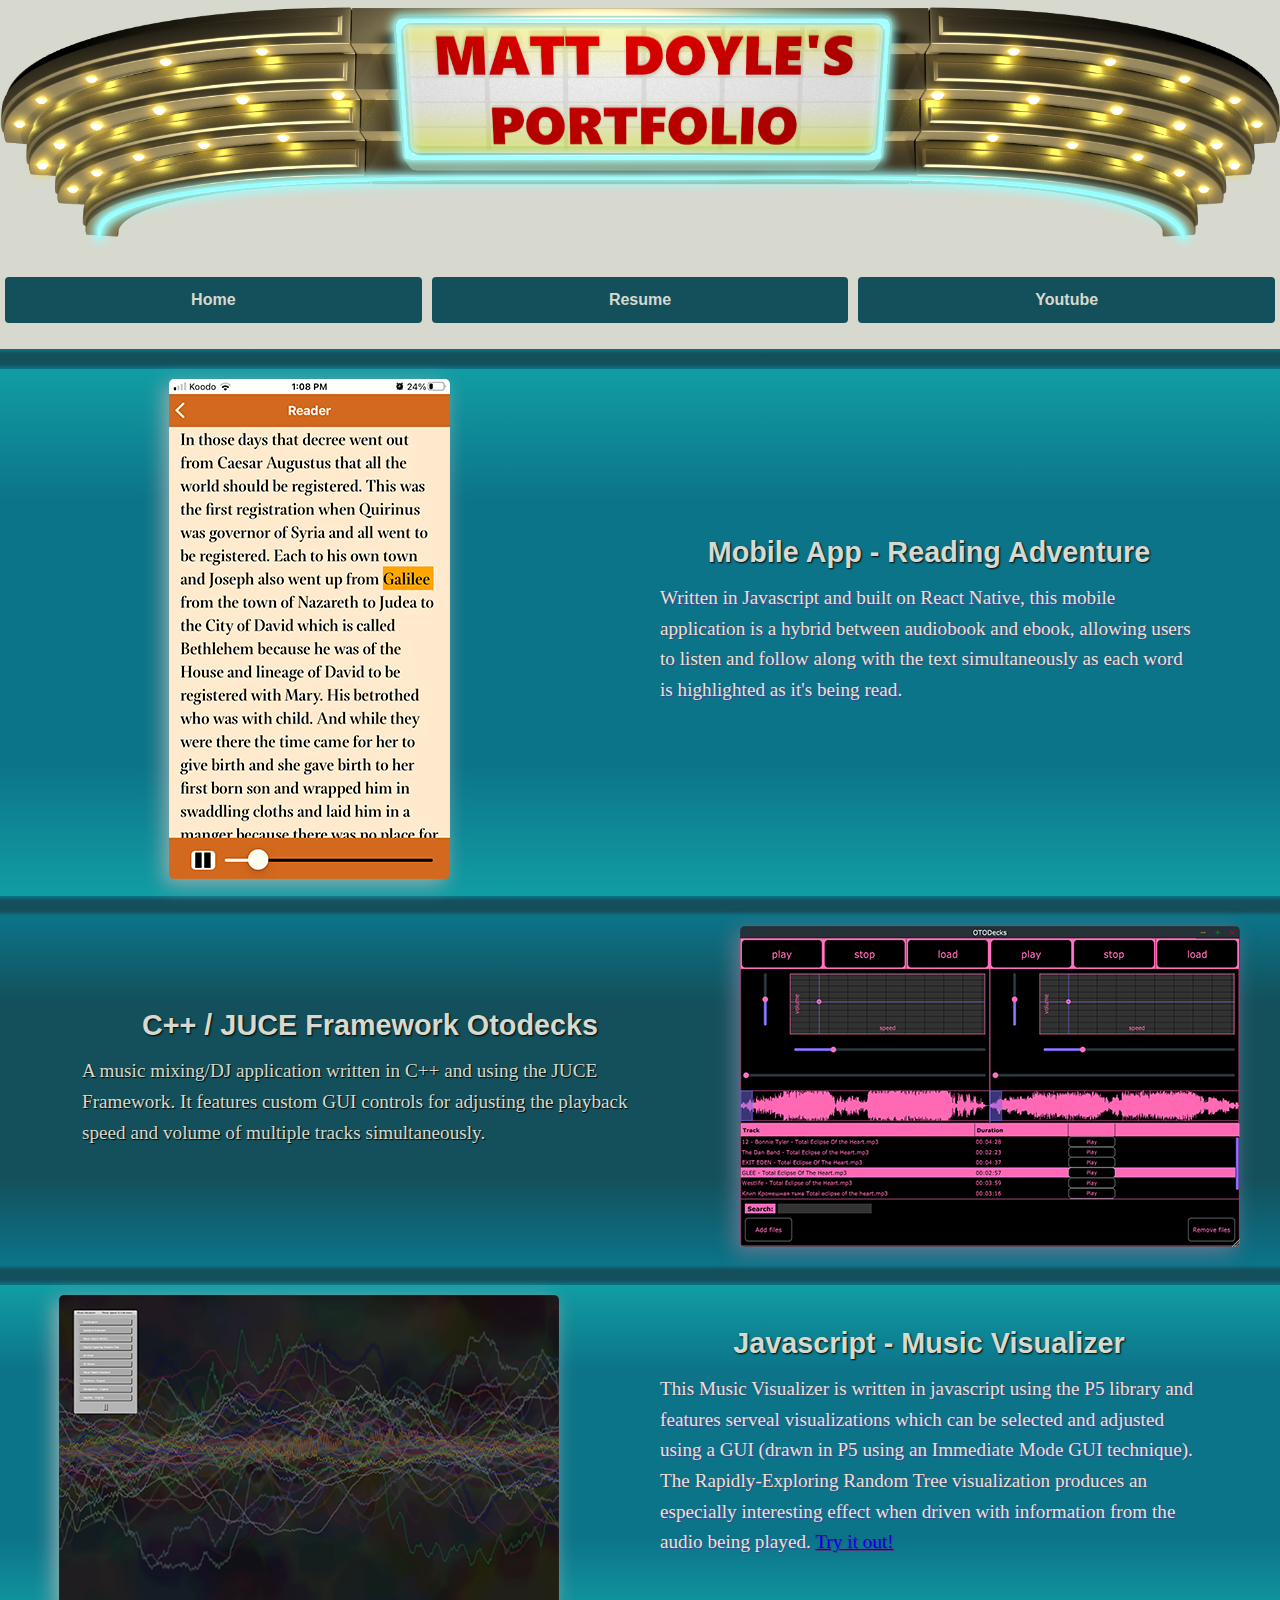
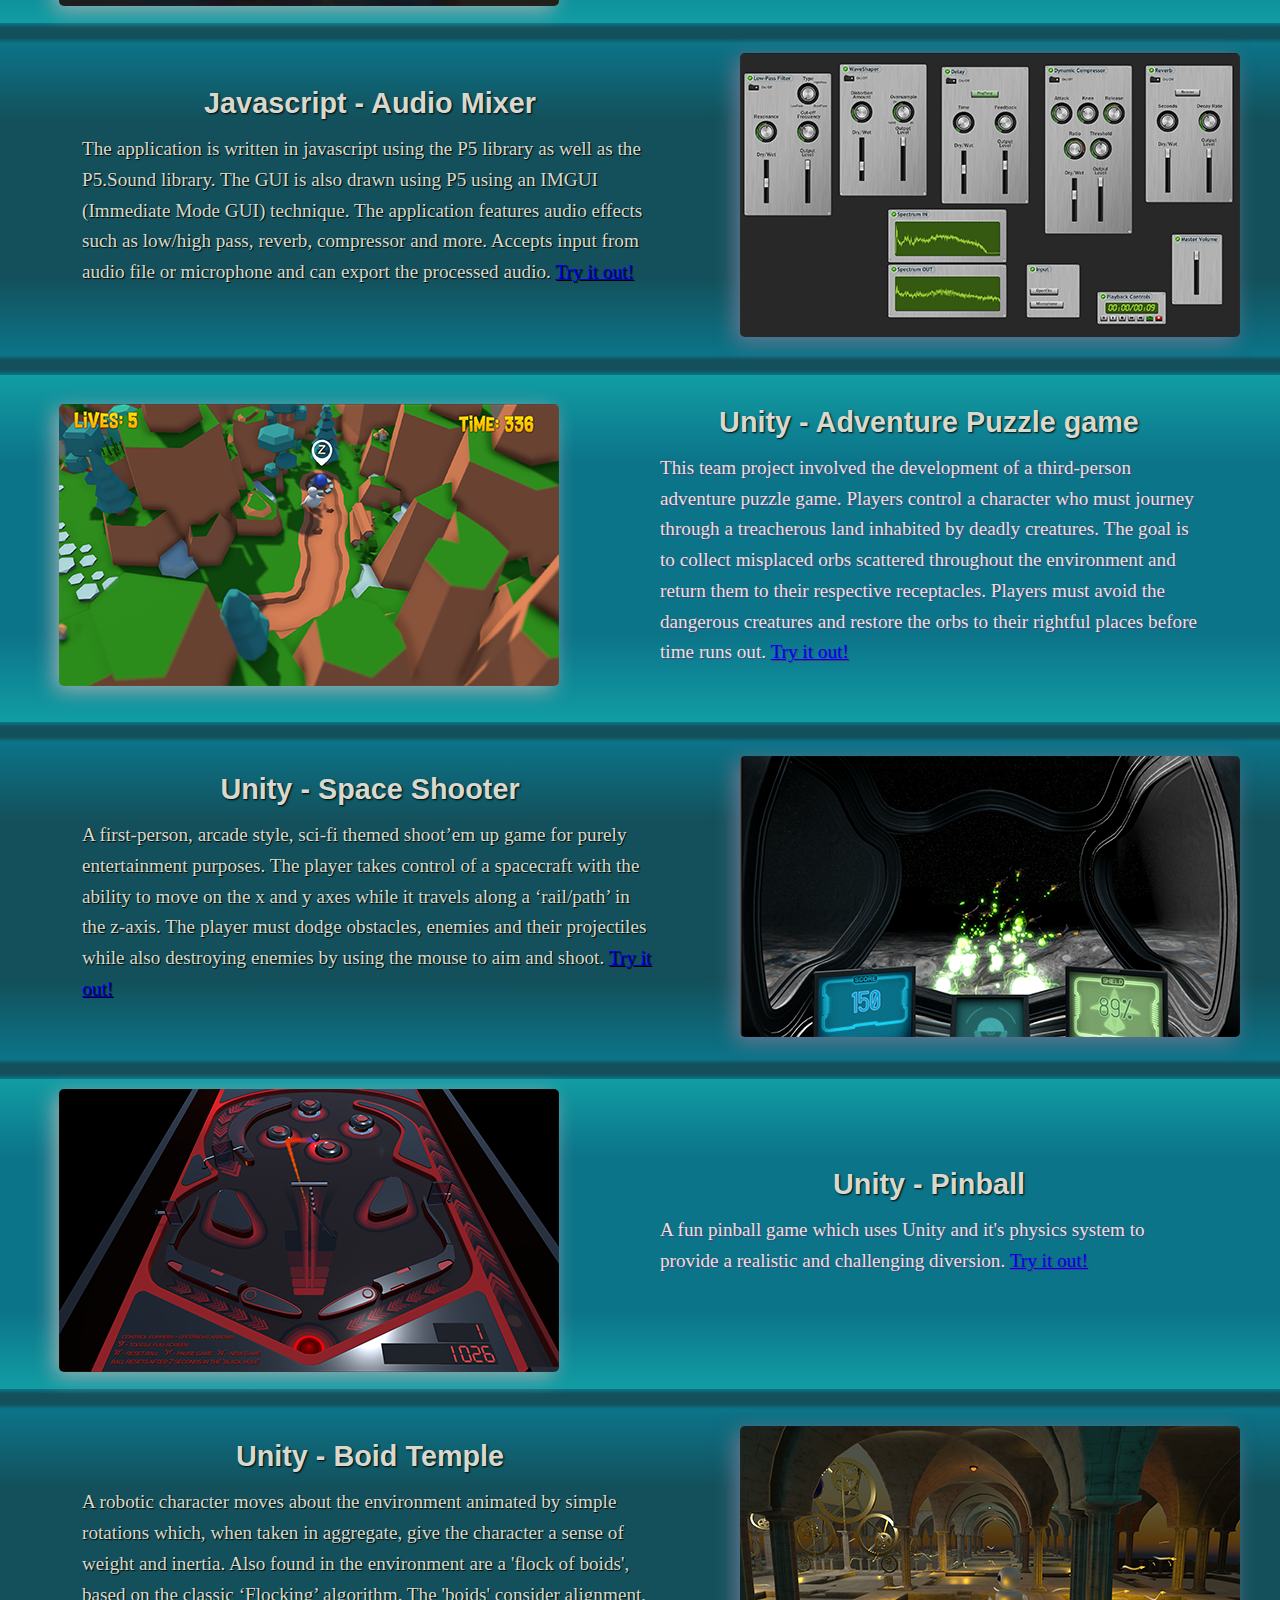
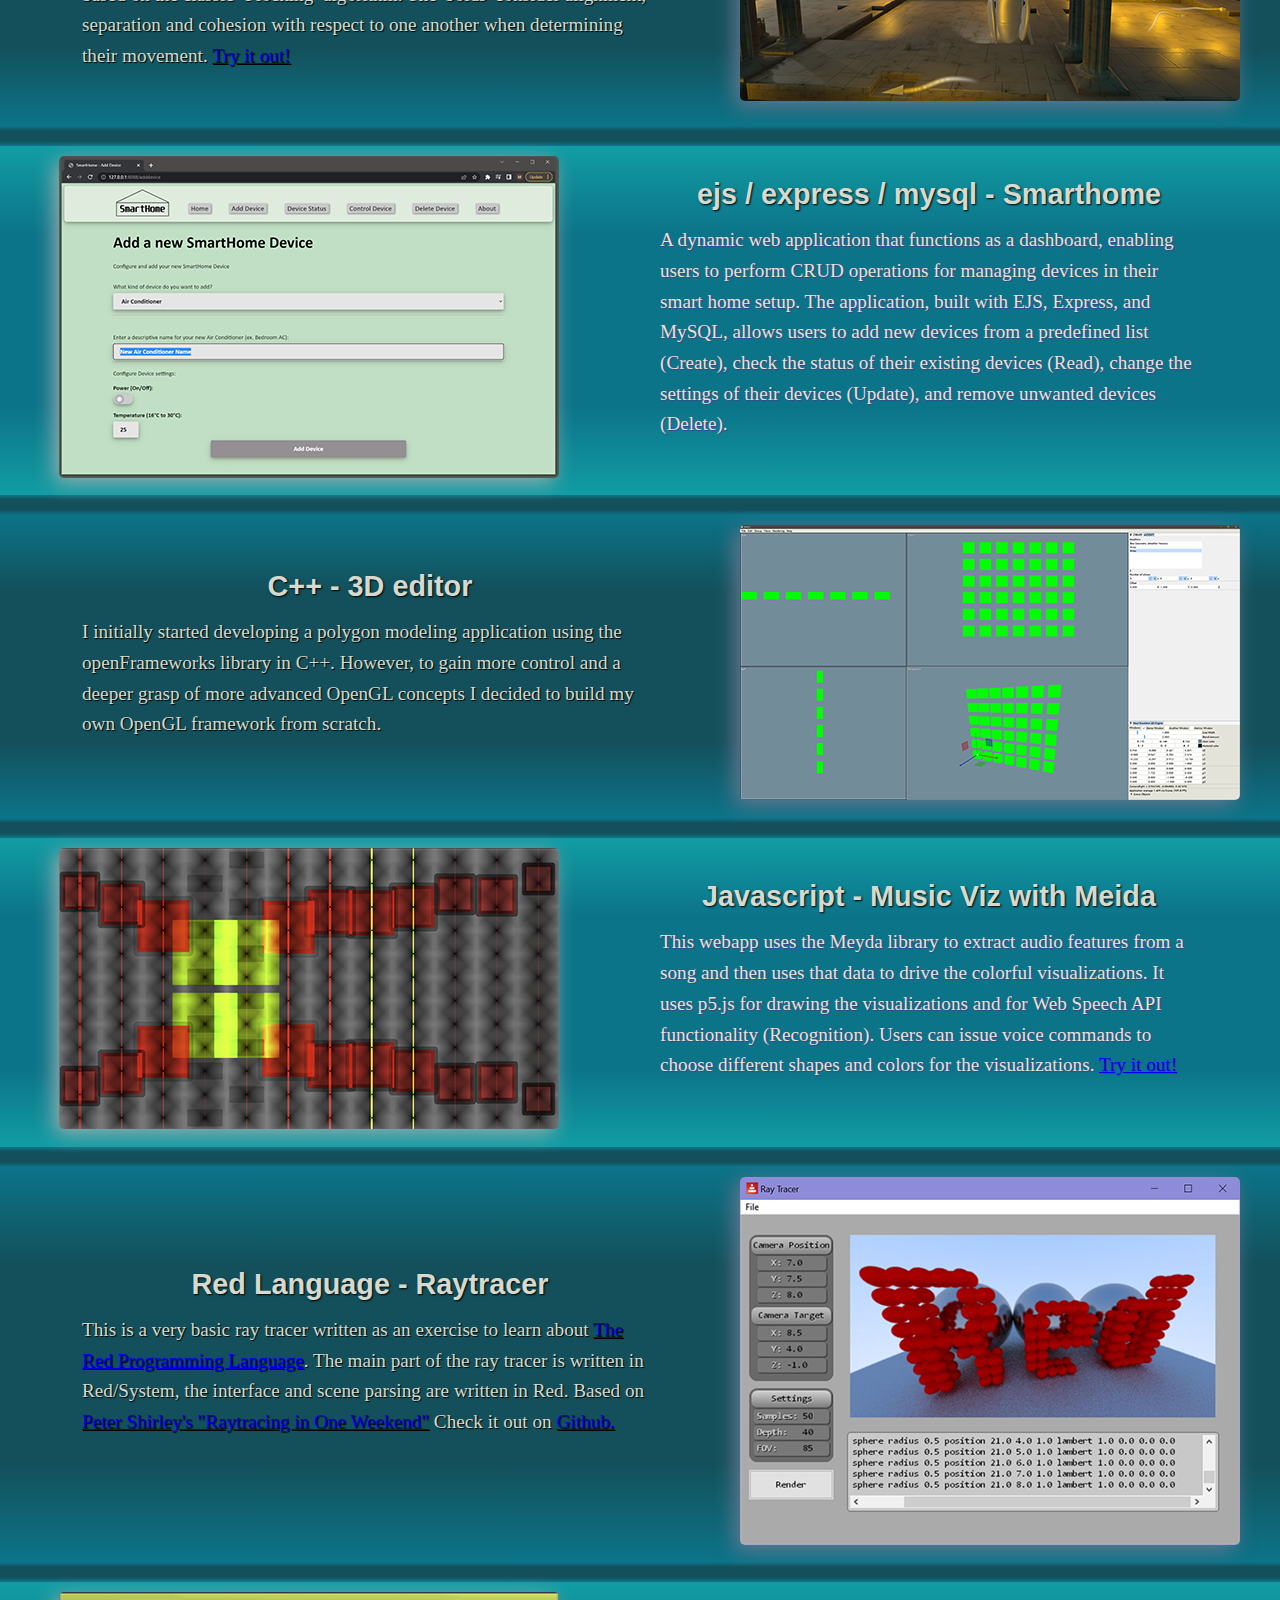
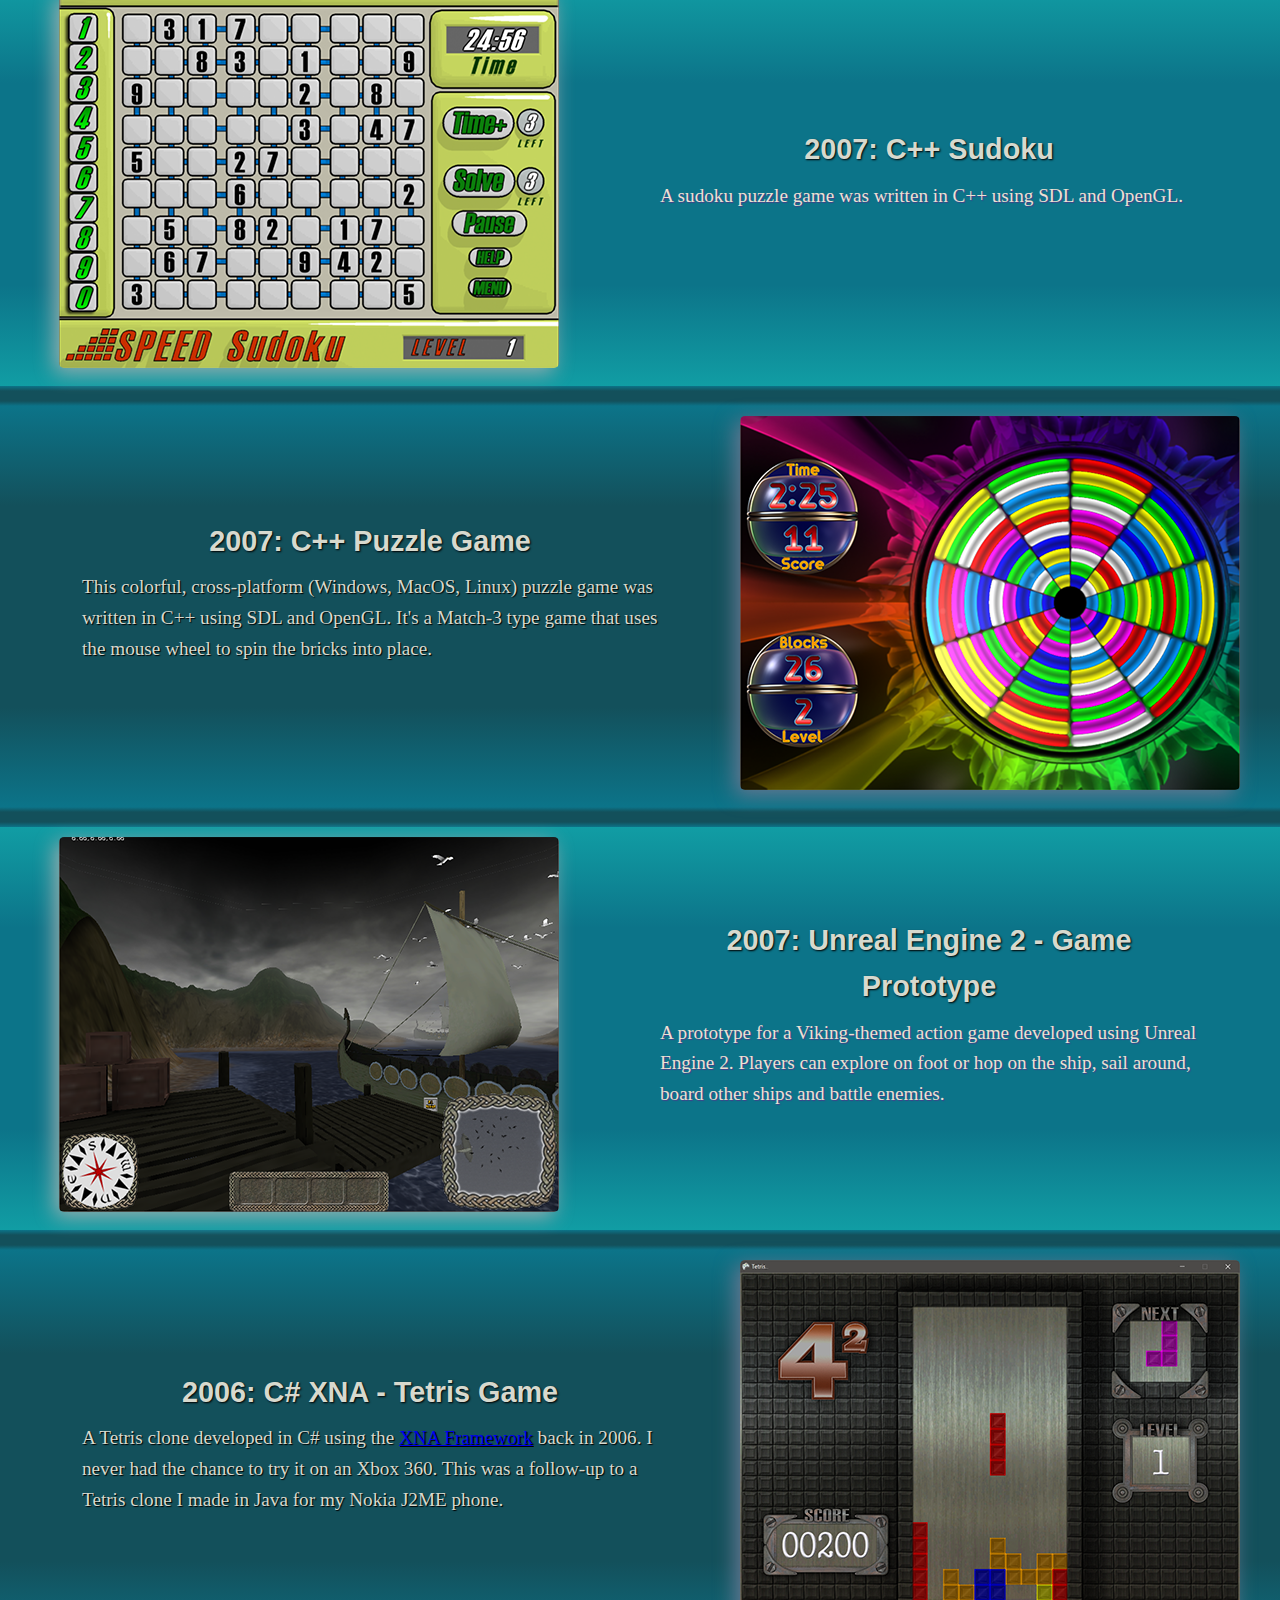
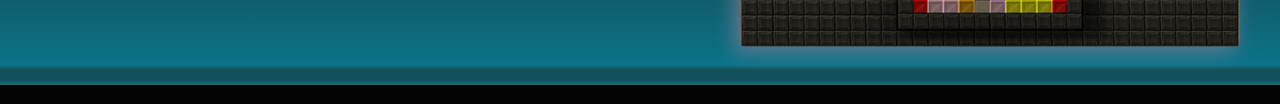
<file: index.html>
<!DOCTYPE html>
<html lang="en">
<head>
<meta charset="UTF-8">
<!-- This makes the media query work property.  -->
<meta content="width=device-width, initial-scale=0.5" name="viewport" />
<title>Matthew Doyle</title>
<link rel="stylesheet" href="css/80sstyle.css">

<!-- The footer is the same for all the pages, so it is added with footer.js -->
<!-- <script src="footer.js" defer></script> -->
</head>

<body>
    <div class="page-wrapper">
        <header>
            <div class="banner-home">  
            </div>
            <nav>
                <ul>
                    <li><a href="index.html">Home</a></li>
                    <li><a href="pages/resume/index.html">Resume</a></li>
                    <li><a href="https://www.youtube.com/channel/UCKz8F-PT-dvE-EEdV8AYuiA">Youtube</a></li>
                </ul>
            </nav>
        </header>


        <main>

            <article class="article-two-home">
                <div class="article-two-home-img"></div>
            </article>

            <article class="article-one-home">
                <div class="article-one-home-img">
                        <img src="images/Reading_adventure_screenshot_small.PNG" alt="Mobile App - Reading Adventure" >
                </div>
                <div class="article-text">
                    <h2>Mobile App - Reading Adventure</h2>
                    <p>Written in Javascript and built on React Native, this mobile application is a hybrid between audiobook and ebook, allowing users to listen and follow along with the text simultaneously as each word is highlighted as it's being read.</p>
                </div>
            </article>

            <article class="article-two-home">
                <div class="article-two-home-img"></div>
            </article>

            <article class="article-two-home">
                <div class="article-two-home-img">
                        <img src="images/oto_decks.png" alt="C++ / JUCE Framework Otodecks">
                </div>
                <div class="article-two-text">
                    <h2>C++ / JUCE Framework Otodecks</h2>
                    <p>A music mixing/DJ application written in C++ and using the JUCE Framework. It features custom GUI controls for adjusting the playback speed and volume of multiple tracks simultaneously. </p>
                </div>
            </article>

            <article class="article-two-home">
                <div class="article-two-home-img"></div>
            </article>

            <article class="article-one-home">
                <div class="article-one-home-img">
                    <a href="/pages/MusicViz/index.html" title="Try the Music Visualizer">
                        <img src="images/music_viz.png" alt="Javascript - Music Visualizer" >
                    </a>
                </div>
                <div class="article-text">
                    <h2>Javascript - Music Visualizer</h2>
                    <p>This Music Visualizer is written in javascript using the P5 library and features serveal visualizations which can be selected and adjusted using a GUI (drawn in P5 using an Immediate Mode GUI technique). The Rapidly-Exploring Random Tree visualization produces an  especially interesting effect when driven with information from the audio being played. <a href="/pages/MusicViz/index.html" title="Try the Music Visualizer">
                        Try it out!
                    </a>

                    </p>
                </div>
            </article>

            <article class="article-two-home">
                <div class="article-two-home-img"></div>
            </article>

            <article class="article-two-home">
                <div class="article-two-home-img">
                    <a href="/pages/AudioMixer/index.html" title="Try the Audio Mixer">
                        <img src="images/audio_processing.png" alt="Javascript - Audio Processing">
                    </a>
                </div>
                <div class="article-two-text">
                    <h2>Javascript - Audio Mixer</h2>
                    <p>The application is written in javascript using the P5 library as well as the P5.Sound library. The GUI is also drawn using P5 using an IMGUI (Immediate Mode GUI) technique.    The application features audio effects such as low/high pass, reverb, compressor and more. Accepts input from audio file or microphone and can export the processed audio.
                        <a href="/pages/AudioMixer/index.html" title="Try the Audio Mixer">
                            Try it out!
                        </a>
                    </p>
                </div>
            </article>

            <article class="article-two-home">
                <div class="article-two-home-img"></div>
            </article>

            <article class="article-one-home">
                <div class="article-one-home-img">
                    <a href="https://everbananas.itch.io/the-great-explorer" title="Play the Great Explorer">
                        <img src="images/unity_explorer.png" alt="Unity - The Great Explorer" >
                    </a>
                </div>
                <div class="article-text">
                    <h2>Unity - Adventure Puzzle game</h2>
                    <p>This team project involved the development of a third-person adventure puzzle game. Players control a character who must journey through a treacherous land inhabited by deadly creatures. The goal is to collect misplaced orbs scattered throughout the environment and return them to their respective receptacles. Players must avoid the dangerous creatures and restore the orbs to their rightful places before time runs out.
                        <a href="https://everbananas.itch.io/the-great-explorer" title="Play the Great Explorer">
                            Try it out!
                        </a>
                    </p>
                </div>
            </article>

            <article class="article-two-home">
                <div class="article-two-home-img"></div>
            </article>

            <article class="article-two-home">
                <div class="article-two-home-img">
                    <a href="https://everbananas.itch.io/cm" title="Play Lacus Doloris">
                        <img src="images/Unity_lacus.png" alt="Unity Space Shooter - Lacus Doloris">
                    </a>
                </div>
                <div class="article-two-text">
                    <h2>Unity - Space Shooter</h2>
                    <p>A first-person, arcade style, sci-fi themed shoot’em up game for purely entertainment purposes. The player takes control of a spacecraft with the ability to move on the x and y axes while it travels along a ‘rail/path’ in the z-axis. The player must dodge obstacles, enemies and their projectiles while also destroying enemies by using the mouse to aim and shoot.
                        <a href="https://everbananas.itch.io/cm" title="Play Lacus Doloris">
                            Try it out!
                        </a>
                    </p>
                </div>
            </article>

            <article class="article-two-home">
                <div class="article-two-home-img"></div>
                <div class="article-two-text"></div>
            </article>


            <article class="article-one-home">
                <div class="article-one-home-img">
                    <a href="https://everbananas.itch.io/unity-pinball" title="Play Unity Pinball">
                        <img src="images/unity_pinball.png" alt="Unity - Pinball" >
                    </a>
                </div>
                <div class="article-text">
                    <h2>Unity - Pinball</h2>
                    <p>A fun pinball game which uses Unity and it's physics system to provide a realistic and challenging diversion.
                        <a href="https://everbananas.itch.io/unity-pinball" title="Play Unity Pinball">
                            Try it out!
                        </a>
                    </p>
                </div>
            </article>

            <article class="article-two-home">
                <div class="article-two-home-img"></div>
            </article>

            <article class="article-two-home">
                <div class="article-two-home-img">
                    <a href="https://everbananas.itch.io/unity-boid-temple" title="Unity Boid Temple">
                        <img src="images/unity_boids.png" alt="Unity - Boids">
                    </a>
                </div>
                <div class="article-two-text">
                    <h2>Unity - Boid Temple</h2>
                    <p>A robotic character moves about the environment animated by simple rotations which, when taken in aggregate, give the character a sense of weight and inertia. Also found in the environment are a 'flock of boids', based on the classic ‘Flocking’ algorithm. The 'boids'  consider alignment, separation and cohesion with respect to one another when determining their movement. 
                        <a href="https://everbananas.itch.io/unity-boid-temple" title="Unity Boid Temple">
                            Try it out!
                        </a>
                    </p>
                </div>
            </article>

            <article class="article-two-home">
                <div class="article-two-home-img"></div>
            </article>

            <article class="article-one-home">
                <div class="article-one-home-img">
                        <img src="images/smarthome.png" alt="Smarthome" >
                </div>
                <div class="article-text">
                    <h2>ejs / express / mysql - Smarthome</h2>
                    <p>A dynamic web application that functions as a dashboard, enabling users to perform CRUD operations for managing devices in their smart home setup. The application, built with EJS, Express, and MySQL, allows users to add new devices from a predefined list (Create), check the status of their existing devices (Read), change the settings of their devices (Update), and remove unwanted devices (Delete). </p>
                </div>
            </article>

            <article class="article-two-home">
                <div class="article-two-home-img"></div>
            </article>

            <article class="article-two-home">
                <div class="article-two-home-img">
                        <img src="images/poly.png" alt="3D Editor">
                </div>
                <div class="article-two-text">
                    <h2>C++ - 3D editor</h2>
                    <p>I initially started developing a polygon modeling application using the openFrameworks library in C++. However, to gain more control and a deeper grasp of more advanced OpenGL concepts I decided to build my own OpenGL framework from scratch. </p>
                </div>
            </article>

            <article class="article-two-home">
                <div class="article-two-home-img"></div>
            </article>

            <article class="article-one-home">
                <div class="article-one-home-img">
                    <a href="/pages/Meida/index.html" title="Try the Meida Music Visualizer">
                        <img src="images/Music_viz_meida.png" alt="Music Viz" >
                    </a>
                </div>
                <div class="article-text">
                    <h2>Javascript - Music Viz with Meida</h2>
                    <p>This webapp uses the Meyda library to extract audio features from a song and then uses that data to drive the colorful visualizations. It uses p5.js for drawing the visualizations and for Web Speech API functionality (Recognition). Users can issue voice commands to choose different shapes and colors for the visualizations.
                        <a href="/pages/Meida/index.html" title="Try the Meida Music Visualizer">
                            Try it out!
                        </a>
                    </p>
                </div>
            </article>

            <article class="article-two-home">
                <div class="article-two-home-img"></div>
            </article>

            <article class="article-two-home">
                <div class="article-two-home-img">
                    <a href="https://github.com/Mufferaw/Red-Raytracer" title="Red Raytracer">
                        <img src="images/Raytracer.png" alt="Red Language - Raytracer">
                    </a>
                </div>
                <div class="article-two-text">
                    <h2>Red Language - Raytracer</h2>
                    <p>This is a very basic ray tracer written as an exercise to learn about <a href="https://www.red-lang.org"> The Red Programming Language</a>. The main part of the ray tracer is written in Red/System, the interface and scene parsing are written in Red. Based on <a href="https://raytracing.github.io/"> Peter Shirley's "Raytracing in One Weekend"</a>
                    Check it out on 
                    <a href="https://github.com/Mufferaw/Red-Raytracer" title="Red Raytracer"> Github.</a>
                    </p>
                </div>
            </article>

            <article class="article-two-home">
                <div class="article-two-home-img"></div>
            </article>

            <article class="article-one-home">
                <div class="article-one-home-img">
                        <img src="images/sudoku.png" alt="C ++ - Sudoku" >
                </div>
                <div class="article-text">
                    <h2>2007: C++ Sudoku</h2>
                    <p>A sudoku puzzle game was written in C++ using SDL and OpenGL.</p>
                </div>
            </article>

            <article class="article-two-home">
                <div class="article-two-home-img"></div>
            </article>

            <article class="article-two-home">
                <div class="article-two-home-img">
                        <img src="images/spino.png" alt="C++ - Puzzle">
                </div>
                <div class="article-two-text">
                    <h2>2007: C++ Puzzle Game</h2>
                    <p>This colorful, cross-platform (Windows, MacOS, Linux) puzzle game was written in C++ using SDL and OpenGL. It's a Match-3 type game that uses the mouse wheel to spin the bricks into place. </p>
                </div>
            </article>

            <article class="article-two-home">
                <div class="article-two-home-img"></div>
            </article>

            <article class="article-one-home">
                <div class="article-one-home-img">
                        <img src="images/mutiny.png" alt="Unreal Engine 2">
                </div>
                <div class="article-text">
                    <h2>2007: Unreal Engine 2 - Game Prototype</h2>
                    <p>A prototype for a Viking-themed action game developed using Unreal Engine 2. Players can explore on foot or hop on the ship, sail around, board other ships and battle enemies.  </p>
                </div>
            </article>

            <article class="article-two-home">
                <div class="article-two-home-img"></div>
            </article>


            <article class="article-two-home">
                <div class="article-two-home-img">
                        <img src="images/XNA_Tetris.png" alt="C# - Tetris">
                </div>
                <div class="article-two-text">
                    <h2>2006: C# XNA - Tetris Game</h2>
                    <p>A Tetris clone developed in C# using the <a href="https://en.wikipedia.org/wiki/Microsoft_XNA"> XNA Framework</a> back in 2006. I never had the chance to try it on an Xbox 360. This was a follow-up to a Tetris clone I made in Java for my Nokia J2ME phone. </p>
                </div>
            </article>

            <article class="article-two-home">
                <div class="article-two-home-img"></div>
            </article>

        </main>
        <!-- footer content will be added by footer.js -->
        <!-- It can be blank for this site  -->
        <footer class="footer-home">
            <h3></h3>
            <p></p>
        </footer>

    </div>
</body>
</html>
</file>
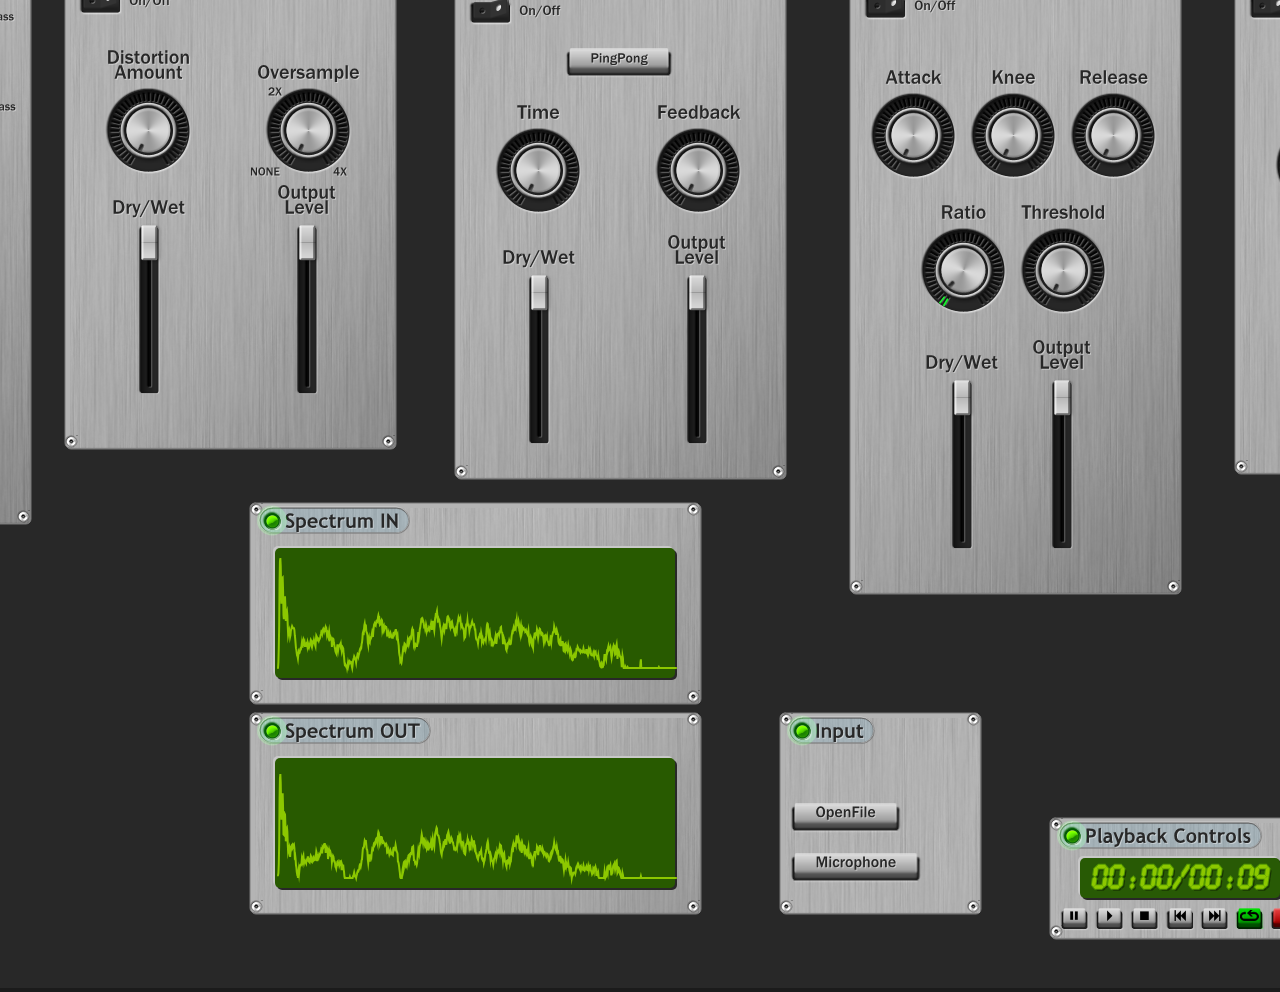
<file: pages/AudioMixer/index.html>
<!DOCTYPE html>
<html lang="">

<head>
  <meta charset="utf-8">
  <meta name="viewport" content="width=device-width, initial-scale=1.0">
  <title>CM3065 - Intelligent Signal Processing - Midterm Exercise 1</title>
  <style>
    html, body {
      height: 100%;
    }
    body {
      padding: 0;
      margin: 0;
      display: flex;
      /* This centers our sketch horizontally. */
      justify-content: center;
      /* This centers our sketch vertically. */
      align-items: center;
      background-color: #1b1b1b;
    }
  </style>
  <script src="p5.min.js"></script>
  <script src="./addons/p5.sound.js"></script>
  <script src="sketch.js"></script>
  <script src="gui.js"></script>
</head>

<body>
  <input type="file" style="display: none" id="INPUT" />
  <!-- <input type="file" id="INPUT" /> -->
  <main>
  </main>
</body>

</html>
</file>
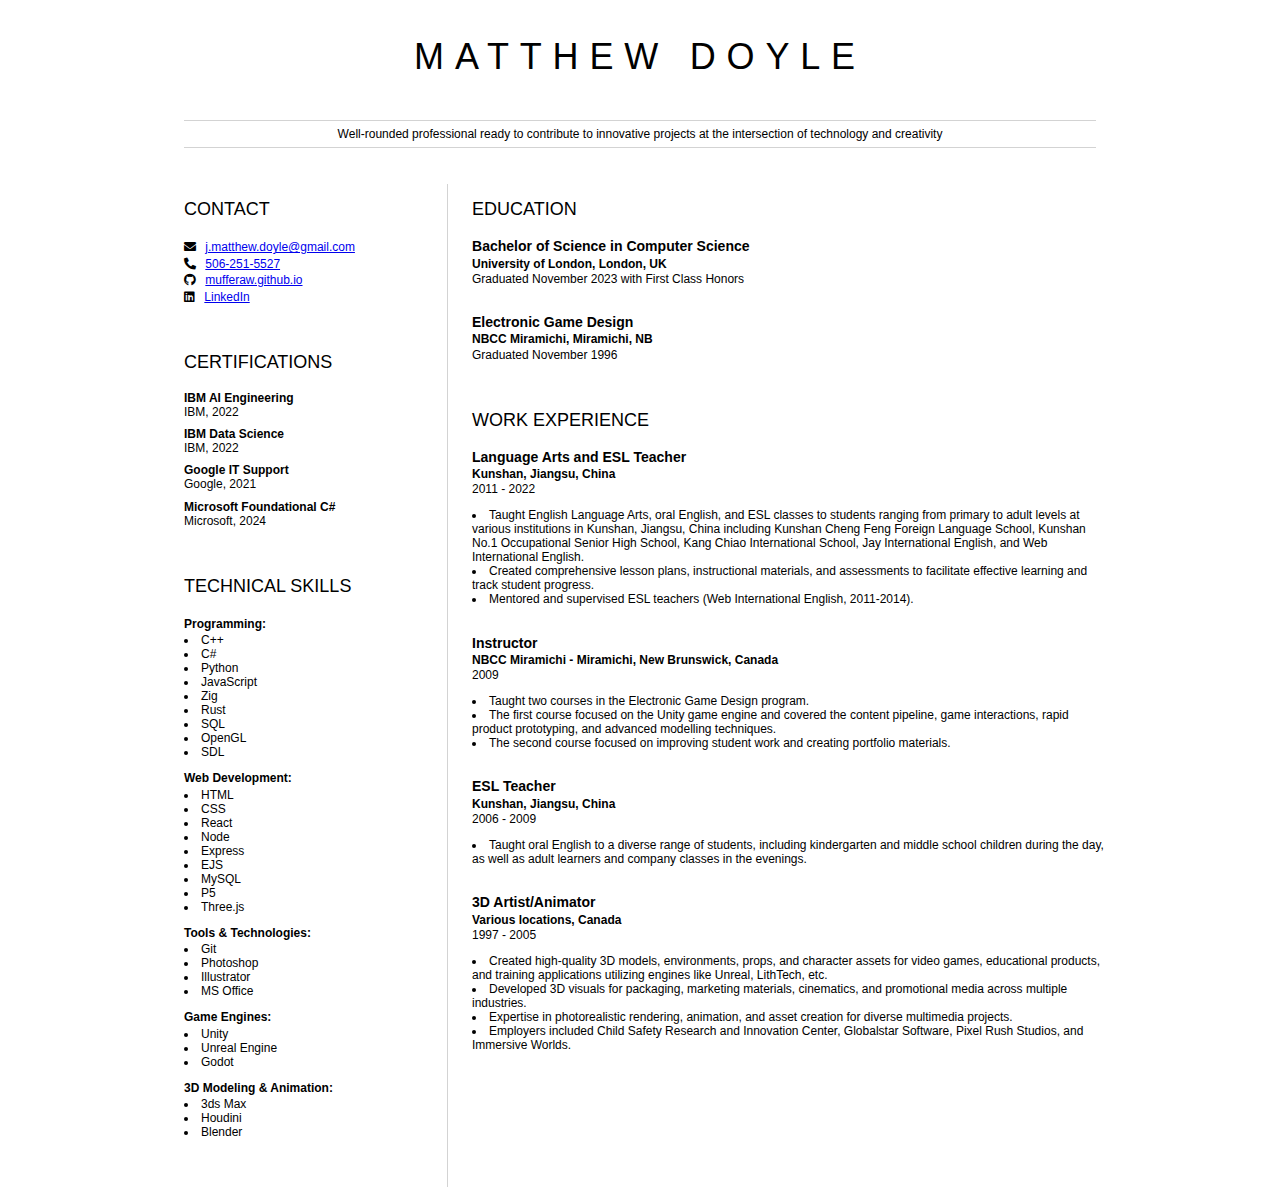
<file: pages/resume/index.html>
<!-- https://stackoverflow.com/questions/1664049/can-i-force-a-page-break-in-html-printing -->

<html>
	<head>
		<link href="style.css" rel="stylesheet">
        <link rel="stylesheet" href="https://cdnjs.cloudflare.com/ajax/libs/font-awesome/5.15.4/css/all.min.css">
		<title>Matthew Doyle's resume</title>
	</head>

	<body>
		<header id="header">
			<h1><b>MATTHEW</b> DOYLE</h1>
			<hr>
                Well-rounded professional ready to contribute to innovative projects at the intersection of technology and creativity
			<hr>
		</header>
		<main>
			<article id="mainLeft">
				<section>
					<h2>CONTACT</h2>
					<p>
                        <i class="fas fa-envelope" aria-hidden="true"></i>
                        <a href="mailto:j.matthew.doyle@gmail.com">j.matthew.doyle@gmail.com</a>
                    </p>
					<p>
                        <i class="fas fa-phone-alt" aria-hidden="true"></i>
                        <a href="tel:506-251-5527">506-251-5527</a>
                    </p>
                    <p>
                        <i class="fab fa-github" aria-hidden="true"></i>
                        <a href="https://mufferaw.github.io/">mufferaw.github.io</a>
                    </p>
                    <p>
                        <i class="fab fa-linkedin" aria-hidden="true"></i>
                        <a href="https://www.linkedin.com/in/matthew-doyle-434b02b/">LinkedIn</a>
                    </p>
                    <!-- <p><b>Can I put a QR Code here?</b></p> -->
				</section>
                <section>
                    <h2>CERTIFICATIONS</h2>
                    <p style="margin: 0.0em;"><b>IBM AI Engineering</b></p>
                    <p style="padding-bottom: 0.50em; margin-top: 0;"> IBM, 2022</p>
                    
                    <p style="margin: 0.0em;" ><b>IBM Data Science</b></p>
                    <p style="padding-bottom: 0.50em; margin-top: 0;"> IBM, 2022</p>
                    
                    <p style="margin: 0.0em;"><b>Google IT Support</b></p>
                    <p style="padding-bottom: 0.50em; margin-top: 0;"> Google, 2021</p>

                    <p style="margin: 0.0em;"><b>Microsoft Foundational C#</b></p>
                    <p style="margin-top: 0;">Microsoft, 2024</p>

                </section> 
        
				<section>
					<h2>TECHNICAL SKILLS</h2>
                    
                    <p><b>Programming:</b></p>
                    <ul class="myList">
                        <li>C++</li>
                        <li>C#</li>
                        <li>Python</li>
                        <li>JavaScript</li>
                        <li>Zig</li>
                        <li>Rust</li>
                        <li>SQL</li>
                        <li>OpenGL</li>
                        <li>SDL</li>
                    </ul>
                    <p><b>Web Development:</b></p>
                    <ul class="myList">
                        <li>HTML</li>
                        <li>CSS</li>
                        <li>React</li>
                        <li>Node</li>
                        <li>Express</li>
                        <li>EJS</li>
                        <li>MySQL</li>
                        <li>P5</li>
                        <li>Three.js</li>
                    </ul>
                    <p><b>Tools & Technologies:</b></p>
                    <ul class="myList">
                        <li>Git</li>
                        <li>Photoshop</li>
                        <li>Illustrator</li>
                        <li>MS Office</li>
                    </ul>
                    <p><b>Game Engines:</b></p>
                    <ul class="myList">
                        <li>Unity</li>
                        <li>Unreal Engine</li>
                        <li>Godot</li>
                    </ul>
                    <p><b>3D Modeling & Animation:</b></p>
                    <ul class="myList">
                        <li>3ds Max</li>
                        <li>Houdini</li>   
                        <li>Blender</li>
                    </ul>
				</section>
				<!-- <section>
					<h2>EDUCATION</h2>
					<b>Bachelor of Science in Computer Science</b>
                    <p>University of London, London, UK</p>
                    <p>Graduated November 2023 with First Class Honors</p>
                    <br>
                    <b>Electronic Game Design</b>
                    <p>NBCC Miramichi, Miramichi, NB</p>
                    <p>Graduated November 1996</p>
				</section>     -->
			</article>
			<article id="mainRight">
				<section>
					<h2>EDUCATION</h2>
					<h3 style="padding-top: 0.0em; margin-top: 0;"><b>Bachelor of Science in Computer Science</b></h3>
                    <h4>University of London, London, UK</h4>
                    <p>Graduated November 2023 with First Class Honors</p>
					<h3 ><b>Electronic Game Design</b></h3>
                    <h4>NBCC Miramichi, Miramichi, NB</h4>
                    <p>Graduated November 1996</p>


				</section>
				<section>
					<h2 >WORK EXPERIENCE</h2>
					<h3 style="padding-top: 0.0em; margin-top: 0;"><b>Language Arts and ESL Teacher</b></h3>
                    <h4>Kunshan, Jiangsu, China</h4>
                    <p>2011 - 2022</p>
                    <ul class="myListMain">

                            <li>Taught English Language Arts, oral English, and ESL classes to students ranging from primary to adult levels at various institutions in Kunshan, Jiangsu, China including Kunshan Cheng Feng Foreign Language School, Kunshan No.1 Occupational Senior High School, Kang Chiao International School, Jay International English, and Web International English.</li>
                            <li>Created comprehensive lesson plans, instructional materials, and assessments to facilitate effective learning and track student progress.</li>
                            <li>Mentored and supervised ESL teachers (Web International English, 2011-2014).</li>
                    </ul>


					<h3><b>Instructor</b></h3>
                    <h4>NBCC Miramichi - Miramichi, New Brunswick, Canada</h4>
                    <p>2009</p>
                    <ul class="myListMain">

                            <li>Taught two courses in the Electronic Game Design program.</li>
                            <li>The first course focused on the Unity game engine and covered the content pipeline, game interactions, rapid product prototyping, and advanced modelling techniques. </li>
                            <li>The second course focused on improving student work and creating portfolio materials.</li>
                    </ul>

					<h3><b>ESL Teacher</b></h3>
                    <h4>Kunshan, Jiangsu, China</h4>
                    <p>2006 - 2009</p>
                    <ul class="myListMain">

                            <li>Taught oral English to a diverse range of students, including kindergarten and middle school children during the day, as well as adult learners and company classes in the evenings.</li>
                    </ul>
                    

					<h3><b>3D Artist/Animator</b></h3>
                    <h4>Various locations, Canada</h4>
                    <p>1997 - 2005</p>
                    <ul class="myListMain">
                            <li>Created high-quality 3D models, environments, props, and character assets for video games, educational products, and training applications utilizing engines like Unreal, LithTech, etc.</li>
                            <li>Developed 3D visuals for packaging, marketing materials, cinematics, and promotional media across multiple industries.</li>
                            <li>Expertise in photorealistic rendering, animation, and asset creation for diverse multimedia projects.</li>
                            <li>Employers included Child Safety Research and Innovation Center, Globalstar Software, Pixel Rush Studios, and Immersive Worlds.</li>
                    </ul>
				</section>
			</article>
		</main>
	</body>
</html>
</file>
<file: css/80sstyle.css>
/* CSS Document */

body{
    margin: 0;
    line-height:1.6;
    font-family:'Gill Sans', 'Gill Sans MT', Calibri, 'Trebuchet MS', sans-serif;
    text-align: center;
    background-color: rgb(4, 4, 4);
}

.banner-home{
    background-image:  url("../images/banner3.png");
    background-repeat: no-repeat;
    background-size: contain;
    /* background-size:cover; */
    background-position: center;
    /* background-position:top; */
    border-style: none;
    /*Trick to make the banner scale properly: image height/image width = padding-top
    Need to know the size of the image beforehand...There is probably an easier/better way to do this.
    https://stackoverflow.com/a/22211990  */
    padding-top: 20%;
    width: 100%;
    height: 0;

}

/* This overlays the first image on the second so the banner shows which page the user is on */
.movies-home{
    background-image: url("../images/movies_banner.png"),  url("../images/banner2.png");
}
.cartoons-home{
    background-image: url("../images/cartoons_banner.png"),  url("../images/banner2.png");
}
.games-home{
    background-image: url("../images/games_banner.png"),  url("../images/banner2.png");
}
.music-home{
    background-image: url("../images/music_banner.png"),  url("../images/banner2.png");
}


nav ul li a{
    text-decoration: none;
    /* color:indigo; */
    color: #D7D9CE;
    /* background-color: #ff7aac; */
    background-color: #13505B;
    display: block;
    text-align: center;
    padding: 10px 0 10px 0;
    margin-bottom: 5px;
    font-family:Verdana, Geneva, Tahoma, sans-serif;
    font-weight: bold;
    border-radius: 4px;
}


nav ul li a:hover{
    /* background-color:rgb(105, 165, 255); */
    background-color: #119DA4;
}

nav ul{
    list-style: none;
    padding-left: 0;
}

p{
    /* font-weight: bold; */
    font-family:Georgia, 'Times New Roman', Times, serif;
    font-size: 1.2em;
    text-align: start;
    position:relative;
    top:-35px;
    /* offset-x | offset-y | blur-radius | color */
    text-shadow: 1px 1px 1px black;
}

h2{
    font-size: 1.8em;
    color: #D7D9CE;
    /* offset-x | offset-y | blur-radius | color */
    text-shadow: 1px 1px 2px black;
}

.feature-images{
    padding-top: 20px;
    background-color: palevioletred;
    background: linear-gradient(0deg,palevioletred, rgb(219, 164, 183) );
}

.image-one{
    padding: 0 20px;  
    /* padding-top: 50px; */
    color: rgb(0, 0, 0);
} 
.image-one img{
    border-radius: 15px;
}

/* The flex-direction for article-*-home gets changed to row if the screen is wide enough: See @media section   */

/* MARK: article one */

.article-one-home{
    background-color: rgb(59, 149, 172);
    /* background: linear-gradient(0deg, rgb(109, 161, 175),rgb(59, 149, 174), rgb(59, 149, 174),rgb(109, 161, 175)) ; */
    background: linear-gradient(0deg, #119DA4,#0C7489, #0C7489, #0C7489, #119DA4) ;
    
    padding: 0 20px;
    /* color: rgb(253, 241, 226); */
    color: #D7D9CE;
    display: flex;
    flex-direction: column;
    align-items: center;
    
    
}
.article-one-home-img{
    background-position: center;
    padding: 10px 20px;
    /* filter: drop-shadow(5px 5px 10px rgb(6, 19, 38)); */
    filter: drop-shadow(-5px 5px 10px rgb(150, 174, 175))

}
.article-one-home p{
    color:rgb(236, 225, 211);
    text-shadow: 1px 1px 1px darkslateblue;

}
.article-one-home-img img, 
.article-two-home-img img,
.article-three-home-img img {
    border-radius: 5px;
 
}

.article-two-home{
    background-color: rgb(150, 59, 172);
    /* background: linear-gradient(180deg,   rgb(158, 104, 172), rgb(150, 59, 172));
     */
    background: linear-gradient(0deg, #0C7489,#13505B, #13505B, #13505B,  #0C7489) ;
  


    padding: 0 20px;
    /* color: rgb(252, 249, 222); */
    color: #D7D9CE;
    height: auto;
    align-items: center; 
    display: flex; 
    flex-direction: column-reverse; /* Change direction so the img is drawn about the text */
}

.article-two-home-img{
    width: 100%;
    background-position: center;
    padding: 10px 20px;
    order: 2; /* Change the order so the text is placed to the left of the image */
    filter: drop-shadow(-5px 5px 10px rgb(103, 120, 147))
}

.article-three-home{
    background-color: rgb(136, 211, 167);
    background: linear-gradient(0deg, rgb(136, 211, 167), rgb(111, 207, 150));
    padding: 0 20px;
    height: auto;
    color: rgb(15, 0, 149);
    align-items: center;
    display: flex;
    flex-direction: column;
}

.article-three-home-img{
    width: 490px;
    height: auto;
    background-position: center;
    padding: 10px 20px;
}

.article-text{
    display: flex;
    flex-direction: column;
}
.article-text h2{
    text-align: center;
}

.article-two-text, .article-text{
    order: 1;
    display: flex;
    flex-direction: column;
    margin-left:5%;
    margin-right: 5%;
}

.page-wrapper{
    max-width: 1400px;
    margin: auto;
    /* background-color: #b4dfdc; */
    background-color: #D7D9CE;
    border-style:none;
}

/* Carousel */

.carousel-container{
    width: 490px;
    margin: auto;
    overflow: hidden;
    position: relative;
    padding-bottom: 40px;
}

.carousel-slider{
    display: flex;
    width: 100%;
    height: 250px;
}

#prevButton{
    width: 50px;
    height: 50px;
    position: absolute;
    top: 40%;
    left: 5%;
    z-index: 10;
    text-decoration: none;
    border: none;
    background: url("../images/LeftArrow.svg") no-repeat;
    opacity: 50%;   
}

#nextButton {
    width: 50px;
    height: 50px;
    position: absolute;
    top: 40%;
    right: 5%;
    z-index: 10;
    text-decoration: none;
    border: none;
    background: url("../images/RightArrow.svg") no-repeat;
    opacity: 50%;
}


/* The dafault is to draw the mobile version, if we have a wider screen the elements are changed to the desktop layout. */
@media screen and (min-width: 768px) {
    nav ul {
        display: flex;
    }
    nav ul li{
        flex: 1;
        margin: 5px;
    }
    .feature-images{
        display: flex;
    }
    .image-one{
        flex: 1;
    }
    .article-one-home{
        flex-direction: row;
    }
    .article-two-home{
        flex-direction: row;
    }
    .article-three-home{
        flex-direction: row;
    }
    .article-one-home-img{
        flex: 1;
    }
    .article-text{
        flex: 1;
    }
}
</file>
<file: pages/resume/style.css>
body {
    font-family: 'Segoe UI', Tahoma, Geneva, Verdana, sans-serif;
    font-size: 12px;
    max-width: 960px;
    margin: auto;
    -webkit-print-color-adjust: exact !important;
}

h1 {
    font-size: 3em;
    letter-spacing: .3em;
    padding-top: 1em;
    padding-bottom: 1em;
}

h2 {
    font-size: 1.5em;
    padding-bottom: 1em;
}

h3 {
    padding-top: 1.0em;
    margin-bottom: -0.95em;
}

h4 {
    margin-bottom: -0.1em;
}

main { 
    display: grid;
    grid-template-columns: 30% 70%;
    margin-top: 3em;
}

header {
    text-align: center;
    margin: auto 2em;
}

section {
    margin: auto 1em 4em 2em;
}

i {
    margin-right: .5em;
}

p {
    margin: .2em auto
}

hr {
    border: none;
    background-color: lightgray;
    height: 1px;
}

h1, h2 {
    font-weight: 100;
    margin-bottom: 0;
}

#mainLeft {
    border-right: 1px solid lightgray;
 }

.myList{
    list-style-position: inside;
    padding-left: 0;
    margin-top: 0%
}

.myListMain{
    list-style-position: inside;
    padding-left: 0;
}
</file>
